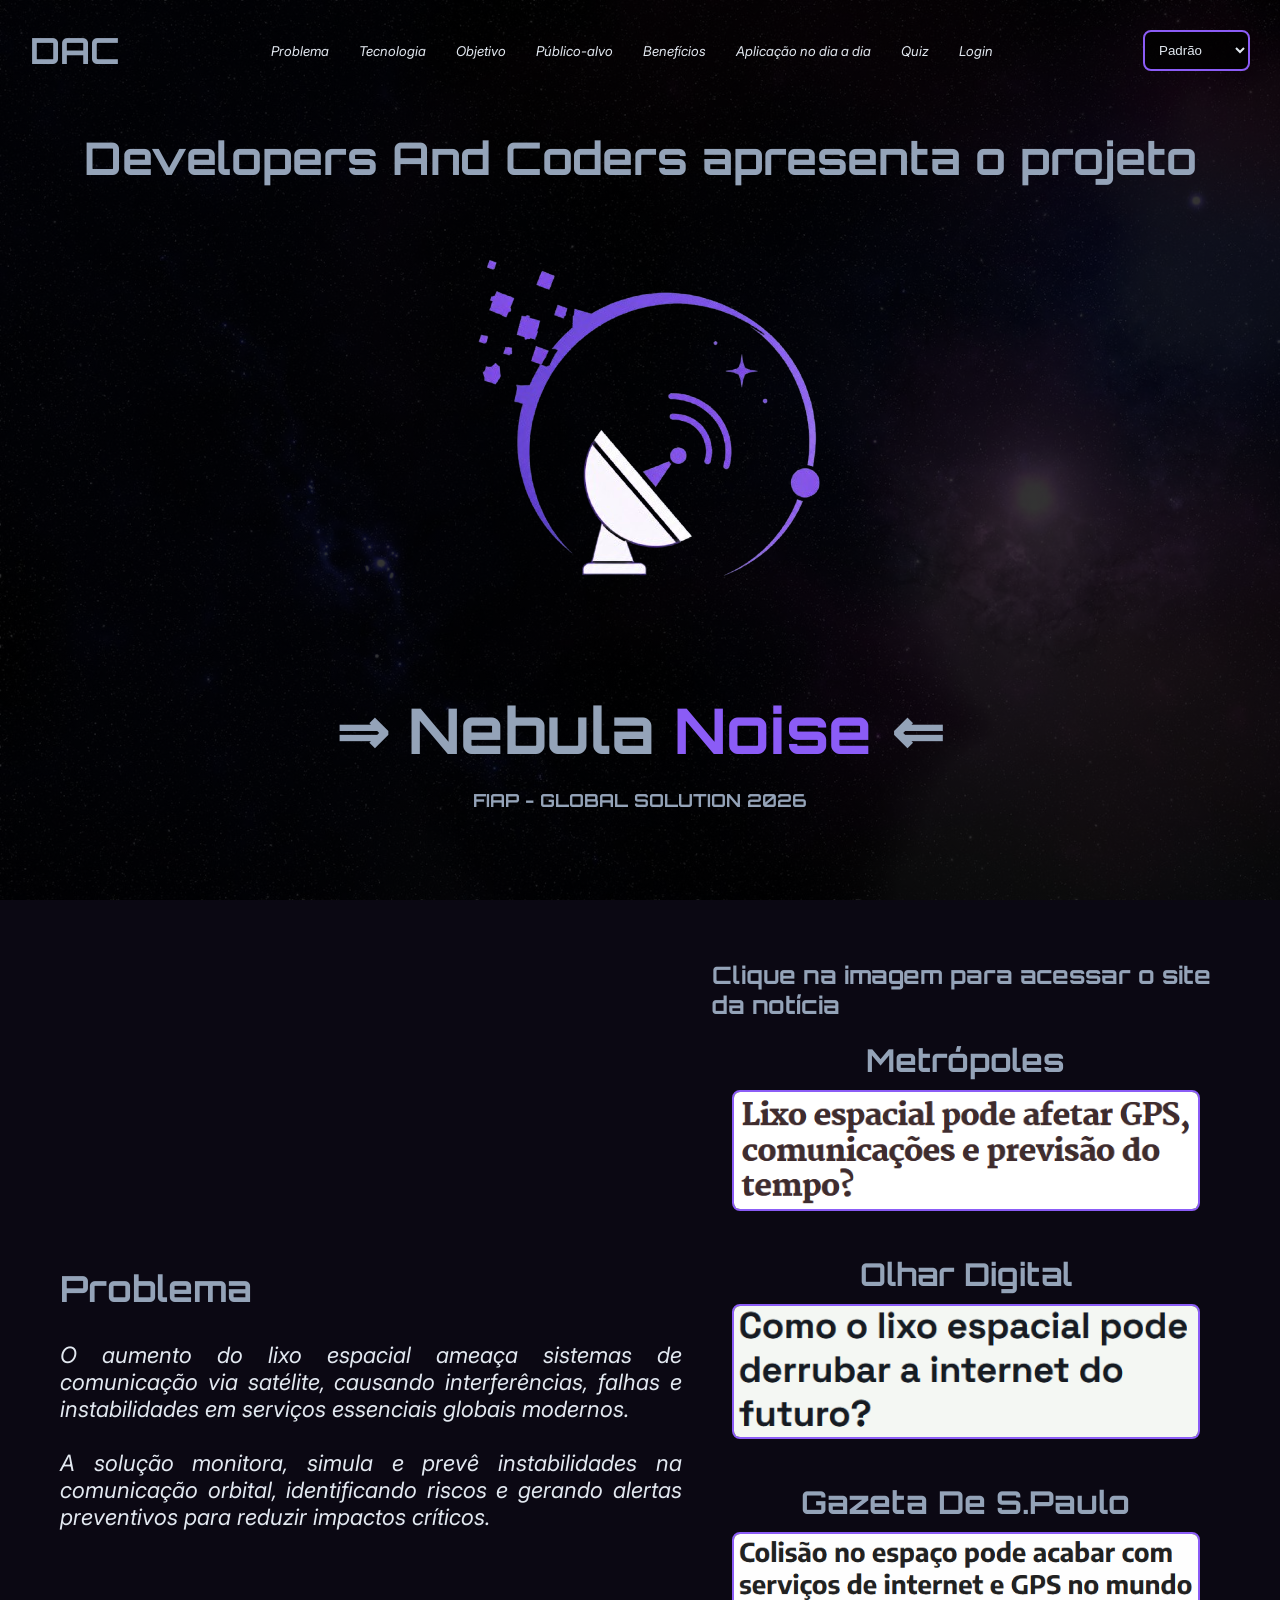
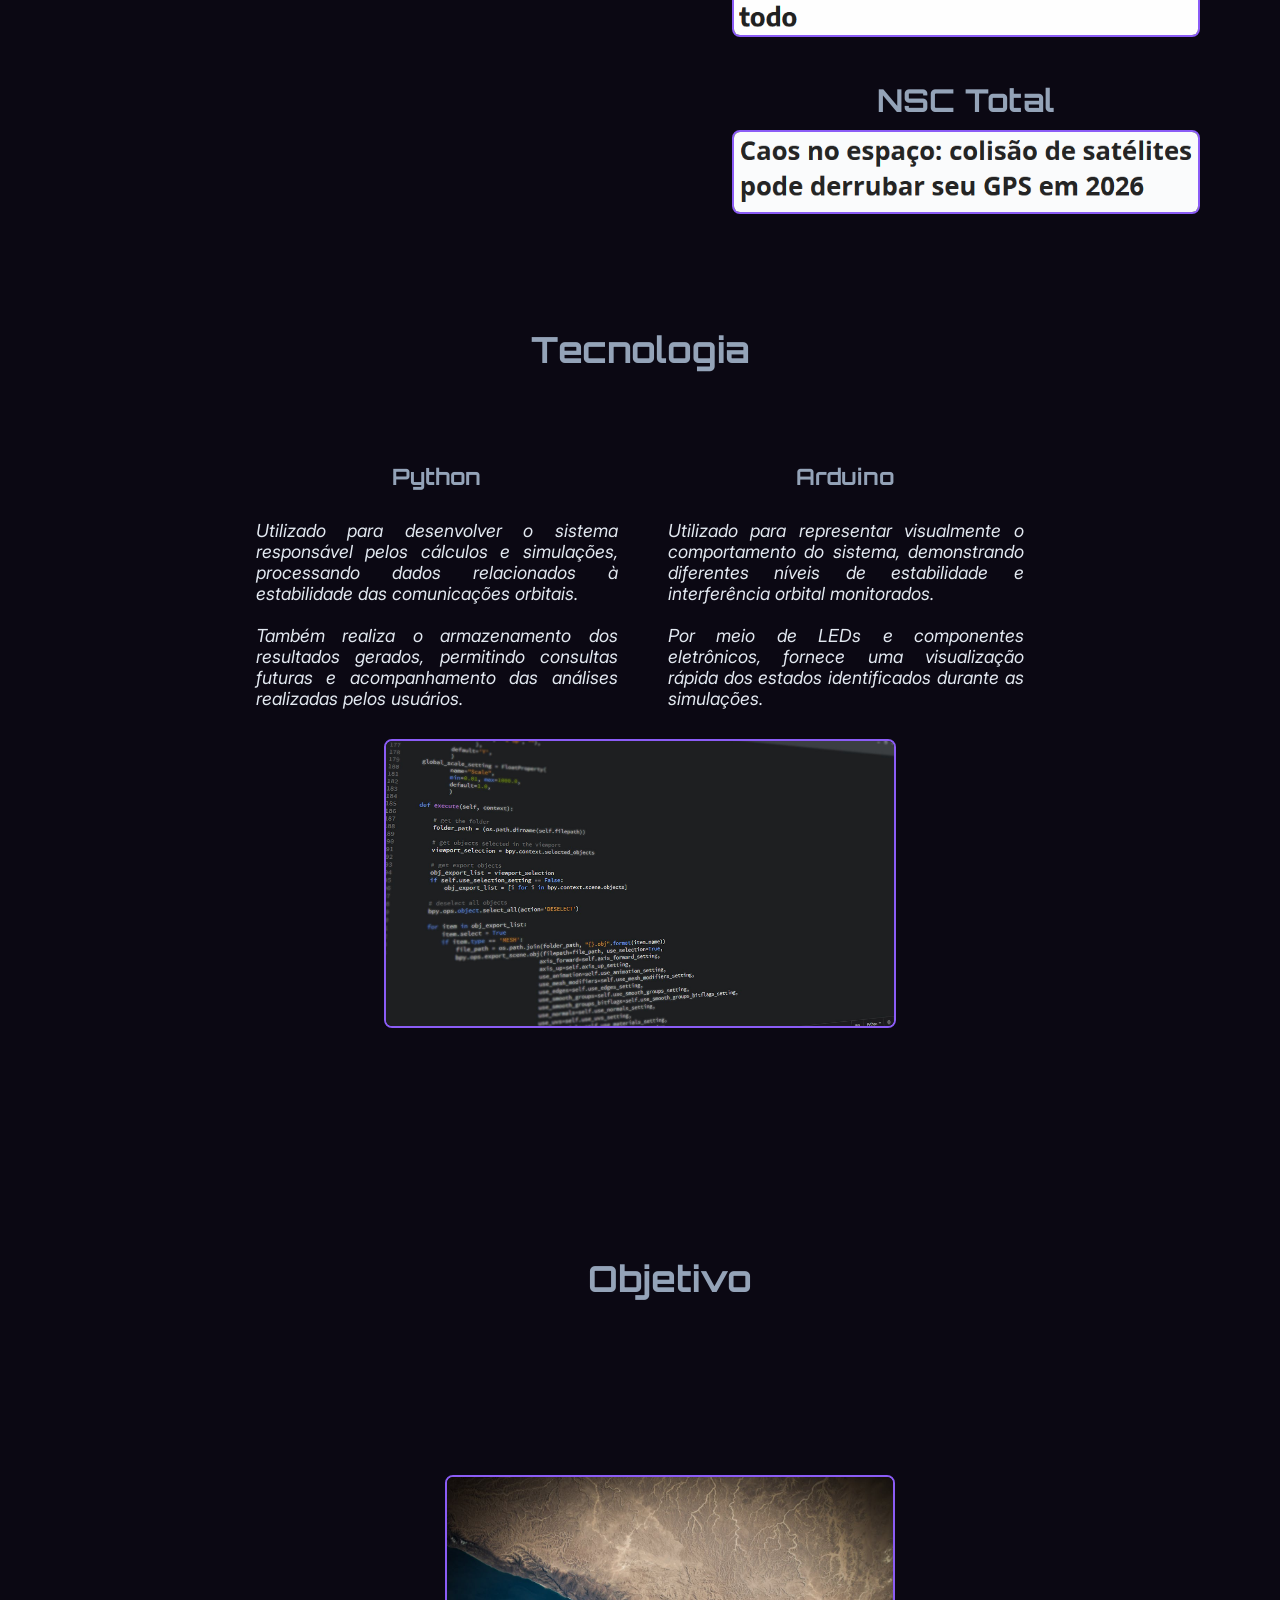
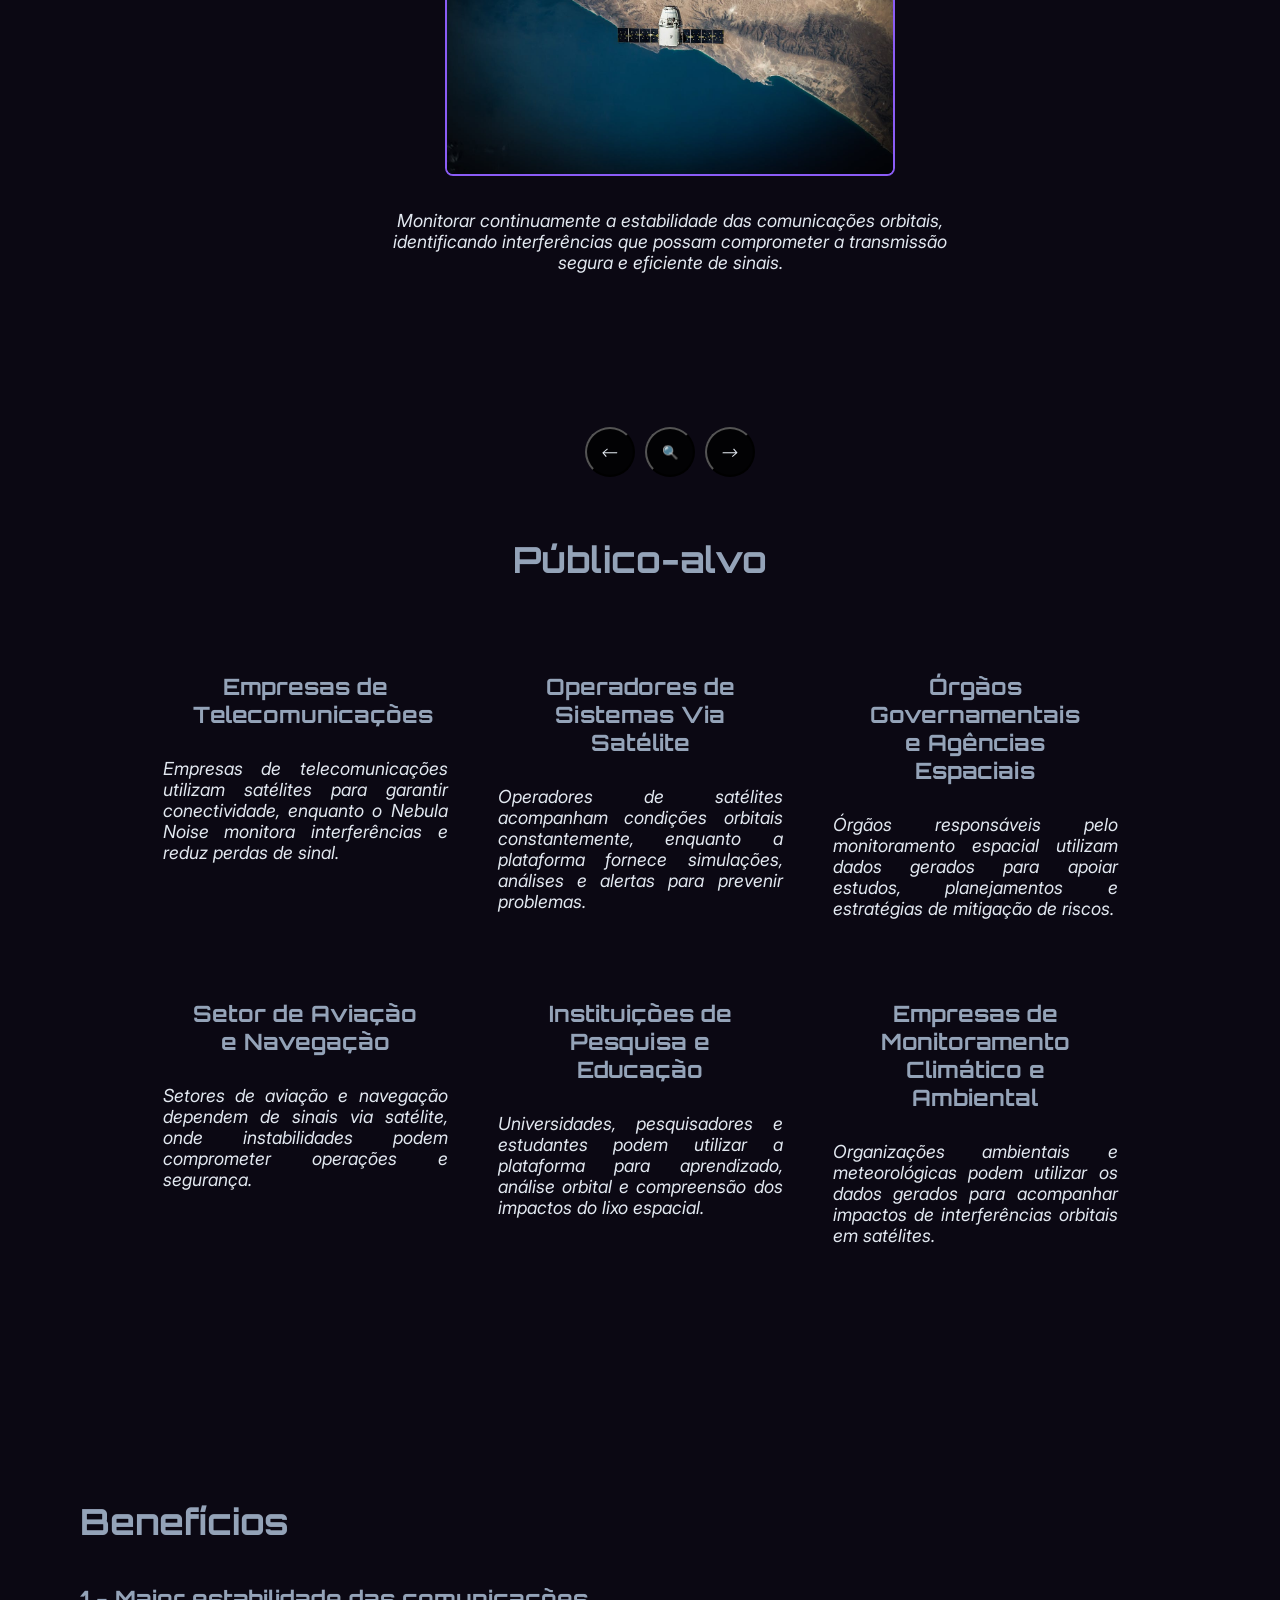
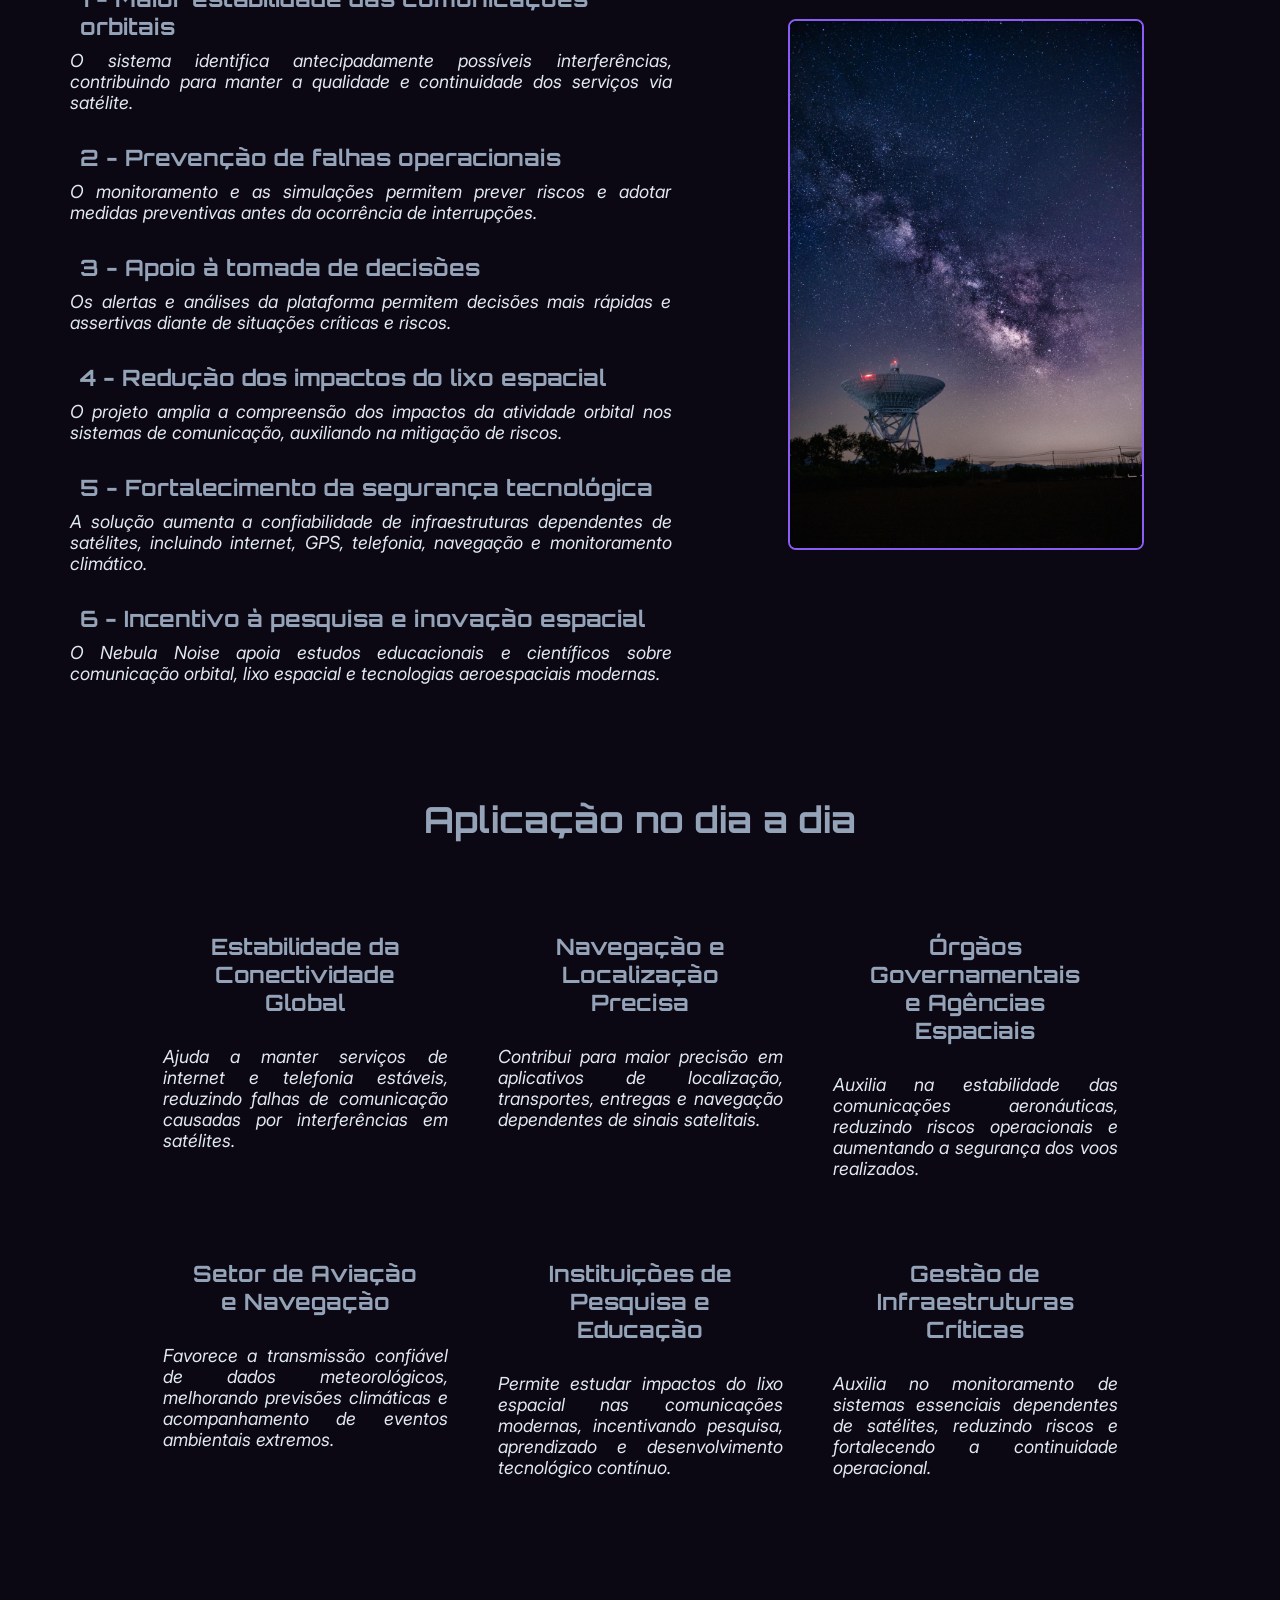
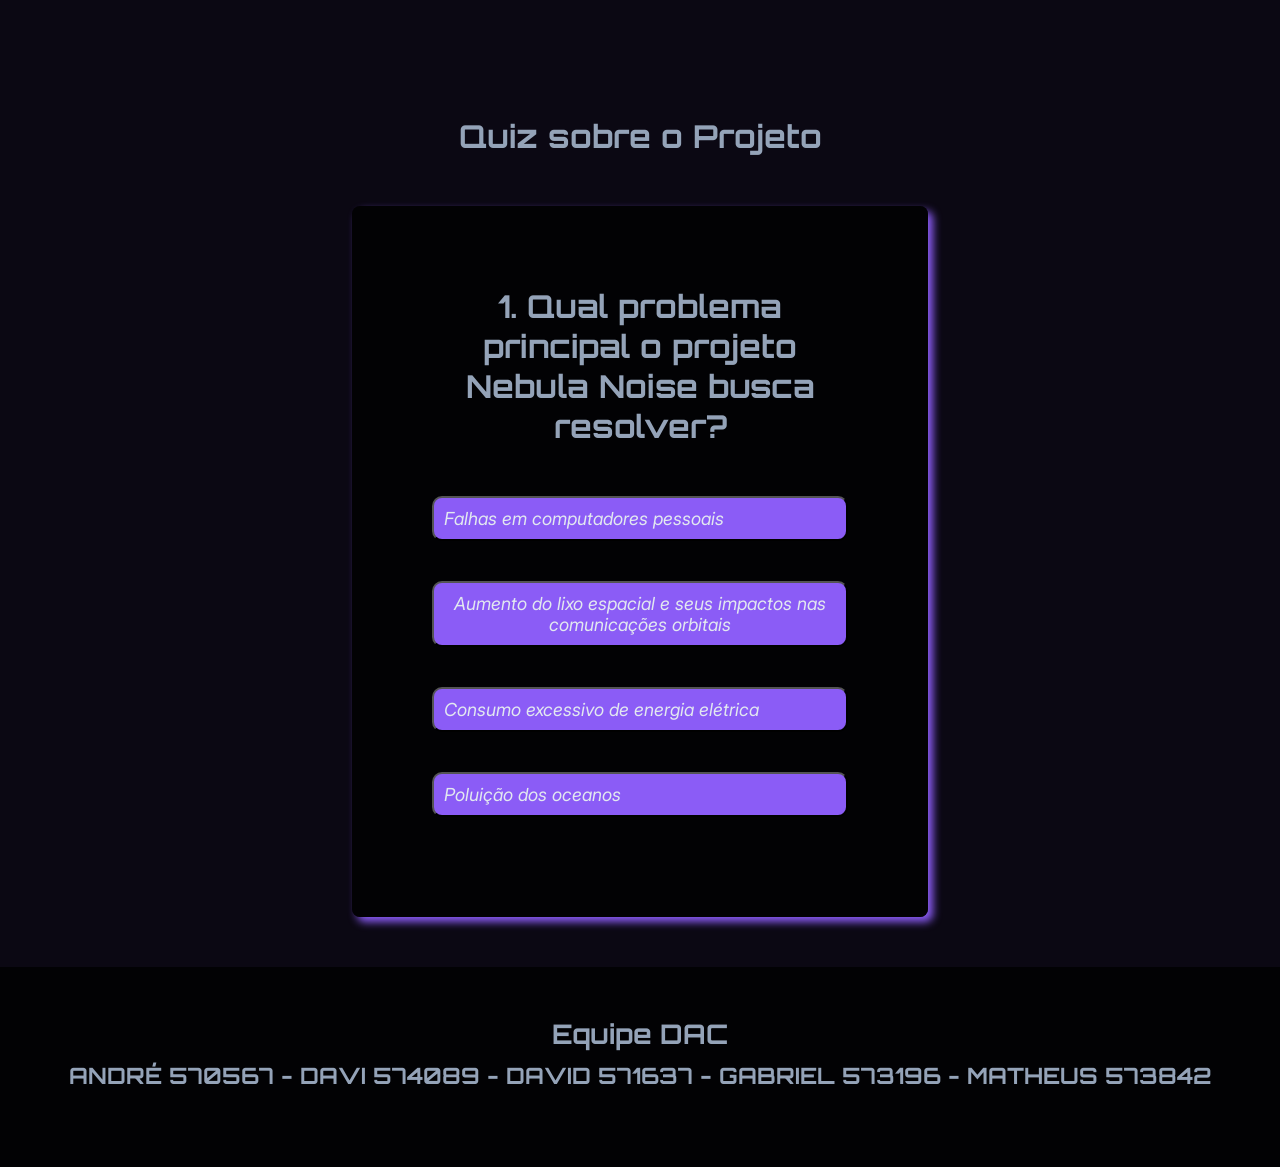
<file: index.html>
<!DOCTYPE html>
<html lang="pt-br">
<head>
    <meta charset="UTF-8">
    <meta name="viewport" content="width=device-width, initial-scale=1.0">
    <link rel="stylesheet" href="./css/style.css">
    <link rel="shortcut icon" href="./image/nebula_icon.png" type="image/x-icon">
    <title>Nebula Noise</title>
</head>
<body>
    <section id="hero">
        <header class="hero-header">
            <h1>DAC</h1>
            <nav class="nav-header">
                <ul class="nav-header-menu">
                    <li><a href="#problem">Problema</a></li>
                    <li><a href="#technology">Tecnologia</a></li>
                    <li><a href="#objective">Objetivo</a></li>
                    <li><a href="#target-audience">Público-alvo</a></li>
                    <li><a href="#benefit">Benefícios</a></li>
                    <li><a href="#application">Aplicação no dia a dia</a></li>
                    <li><a href="#quiz">Quiz</a></li>
                    <li><a href="login.html">Login</a></li>
                </ul>
            </nav>
            <div class="theme-switcher">
                <select id="theme-select">
                    <option value="default">Padrão</option>
                    <option value="light">Claro</option>
                    <option value="alt">Alternativo</option>
                </select>
            </div>
        </header>
        <div class="hero-home">
            <h2 class="title-hero">Developers And Coders apresenta o projeto</h2>
            <img src="./image/nebula_logo.png" alt="an antenna receiving purple signals, logo of the project">
            <h1>
                ⇒
                <span class="nebula-color">Nebula</span>
                <span class="noise-color">Noise</span>
                ⇐
            </h1>
            <h2 class="sub-title-hero">FIAP - GLOBAL SOLUTION 2026</h2>
        </div>

    </section>

    <section id="problem">
        <div class="explain-problem">
            <h2>Problema</h2>
            <p>
                O aumento do lixo espacial ameaça sistemas de comunicação via satélite, causando interferências, falhas e instabilidades em serviços essenciais globais modernos.
                <br><br>
                A solução monitora, simula e prevê instabilidades na comunicação orbital, identificando riscos e gerando alertas preventivos para reduzir impactos críticos.
            </p>
        </div>
        <div class="news-problem">
            <h2>Clique na imagem para acessar o site da notícia</h2>
            <div class="image-news">
                <h2>Metrópoles</h2>
                <a href="https://www.metropoles.com/ciencia/lixo-espacial-afeta-gps-e-previsao-tempo" id="news-link" target="_blank">
                        <img src="./image/metropoles_news.png" alt="A Metropoles news about space debris">
                </a>
            </div>

            <div class="image-news">
                <h2>Olhar Digital</h2>
                <a href="https://olhardigital.com.br/2025/12/17/curiosidades/como-o-lixo-espacial-pode-derrubar-a-internet-do-futuro/#google_vignette" id="news-link" target="_blank">
                    <img src="./image/orbital_digital_news.png" alt="An Olhar digital news about space debris">
                </a>
            </div>

            <div class="image-news">
                <h2>Gazeta De S.Paulo</h2>
                <a href="https://www.gazetasp.com.br/gazeta-mais/colisao-no-espaco-pode-acabar-com-servicos-de-internet-e-gps-no-mundo/" id="news-link" target="_blank">
                    <img src="./image/gazeta_sp_news.png" alt="A Gazeta São Paulo news about space debris">
                </a>
            </div>

            <div class="image-news">
                <h2>NSC Total</h2>
                <a href="https://www.nsctotal.com.br/noticias/caos-no-espaco-colisao-de-satelites-pode-derrubar-seu-gps-em-2026" id="news-link" target="_blank">
                    <img src="./image/nsc_news.png" alt="A NSC Total news about space debris">
                </a>
            </div>
        </div>
    </section>

    <section id="technology">
        <h2>Tecnologia</h2>
        <div class="explain-technology">
            <div class="explain-technology-item">
            <h2>Python</h2>
            <p>
                Utilizado para desenvolver o sistema responsável pelos cálculos e simulações, processando dados relacionados à estabilidade das comunicações orbitais. 
                <br><br>
                Também realiza o armazenamento dos resultados gerados, permitindo consultas futuras e acompanhamento das análises realizadas pelos usuários.
            </p>
            </div>

            <div class="explain-technology-item">
            <h2>Arduino</h2>
            <p>
                Utilizado para representar visualmente o comportamento do sistema, demonstrando diferentes níveis de estabilidade e interferência orbital monitorados. 
                <br><br>
                Por meio de LEDs e componentes eletrônicos, fornece uma visualização rápida dos estados identificados durante as simulações. 
            </p>
            </div>
        </div>
        <div class="image-tecnology">
            <img src="./image/technology.jpg" alt="a Python code being written">
        </div>
    </section>

    <section id="objective">
        <h2>Objetivo</h2>
            <div class="card-objective-item">
                <img src="./image/satellite.jpg" alt="a satellite flying over the Earth">
                <p>
                    Monitorar continuamente a estabilidade das comunicações orbitais, identificando interferências que possam comprometer a transmissão segura e eficiente de sinais.
                </p>
            </div>

            <div class="card-objective-item">
                <img src="./image/simulation.png" alt="a screen showing how the stage simulation works">
                <p>
                    Simular cenários de interferência espacial, avaliando impactos do lixo orbital na qualidade e confiabilidade das comunicações via satélite.
                </p>
            </div>

            <div class="card-objective-item">
                <img src="./image/lost_signal.png" alt="a monitor screen showing a lost connection">
                <p>
                    Prever riscos de instabilidade nos sistemas monitorados, utilizando análises de dados para antecipar falhas e interrupções em serviços essenciais.
                </p>
            </div>

            <div class="card-objective-item">
                <img src="./image/alert_operators.png" alt="the vision of how it will be shown to the operators">
                <p>
                    Gerar alertas preventivos em tempo real, permitindo rápida identificação de situações críticas e adoção de medidas adequadas.
                </p>
            </div>

            <div class="card-objective-item">
                <img src="./image/security.png" alt="a secure connection between satellites, antennas and system">
                <p>
                    Contribuir para a segurança das comunicações orbitais, fortalecendo a confiabilidade de serviços essenciais dependentes de tecnologias satelitais modernas.
                </p>
            </div>
            <div class="button-click">
                <button id="prev-btn">⟵</button>
                <button id="choose-btn">🔍</button>
                <button id="next-btn">⟶</button>
            </div>
    </section>

    <section id="target-audience">
        <h2>Público-alvo</h2>
        <div class="card-target-audience">
            <div class="card-target-audience-item">
                <h2>
                    Empresas de Telecomunicações
                </h2>
                <p>
                    Empresas de telecomunicações utilizam satélites para garantir conectividade, enquanto o Nebula Noise monitora interferências e reduz perdas de sinal.
                </p>
            </div>

            <div class="card-target-audience-item">
                <h2>
                    Operadores de Sistemas Via Satélite
                </h2>
                <p>
                    Operadores de satélites acompanham condições orbitais constantemente, enquanto a plataforma fornece simulações, análises e alertas para prevenir problemas.
                </p>
            </div>

            <div class="card-target-audience-item">
                <h2>
                    Órgãos Governamentais e Agências Espaciais
                </h2>
                <p>
                    Órgãos responsáveis pelo monitoramento espacial utilizam dados gerados para apoiar estudos, planejamentos e estratégias de mitigação de riscos.
                </p>
            </div>

            <div class="card-target-audience-item">
                <h2>
                    Setor de Aviação e Navegação
                </h2>
                <p>
                    Setores de aviação e navegação dependem de sinais via satélite, onde instabilidades podem comprometer operações e segurança.
                </p>
            </div>

            <div class="card-target-audience-item">
                <h2>
                    Instituições de Pesquisa e Educação
                </h2>
                <p>
                    Universidades, pesquisadores e estudantes podem utilizar a plataforma para aprendizado, análise orbital e compreensão dos impactos do lixo espacial.
                </p>
            </div>
            <div class="card-target-audience-item">
                <h2>
                    Empresas de Monitoramento Climático e Ambiental
                </h2>
                <p>
                    Organizações ambientais e meteorológicas podem utilizar os dados gerados para acompanhar impactos de interferências orbitais em satélites.
                </p>
            </div>              
        </div>

    </section>

    <section id="benefit">
        <div class="explain-benefit">
            <h2>Benefícios</h2>
            <div class="explain-benefit-item">
                <h2>
                    1 - Maior estabilidade das comunicações orbitais
                </h2>
                <p>
                    O sistema identifica antecipadamente possíveis interferências, contribuindo para manter a qualidade e continuidade dos serviços via satélite.
                </p>
            </div>

            <div class="explain-benefit-item">
                <h2>
                    2 - Prevenção de falhas operacionais
                </h2>
                <p>
                    O monitoramento e as simulações permitem prever riscos e adotar medidas preventivas antes da ocorrência de interrupções.
                </p>
            </div>

            <div class="explain-benefit-item">
                <h2>
                    3 - Apoio à tomada de decisões
                </h2>
                <p>
                    Os alertas e análises da plataforma permitem decisões mais rápidas e assertivas diante de situações críticas e riscos.
                </p>
            </div>

            <div class="explain-benefit-item">
                <h2>
                    4 - Redução dos impactos do lixo espacial
                </h2>
                <p>
                    O projeto amplia a compreensão dos impactos da atividade orbital nos sistemas de comunicação, auxiliando na mitigação de riscos.
                </p>
            </div>

            <div class="explain-benefit-item">
                <h2>
                    5 - Fortalecimento da segurança tecnológica
                </h2>
                <p>
                    A solução aumenta a confiabilidade de infraestruturas dependentes de satélites, incluindo internet, GPS, telefonia, navegação e monitoramento climático.
                </p>
            </div>

            <div class="explain-benefit-item">
                <h2>
                    6 - Incentivo à pesquisa e inovação espacial
                </h2>
                <p>
                    O Nebula Noise apoia estudos educacionais e científicos sobre comunicação orbital, lixo espacial e tecnologias aeroespaciais modernas.
                </p>
            </div>
        </div>
        <div class="image-benefit">
            <img src="./image/satellite_benefits.jpg" alt="a satellite and a starry night sky">
        </div>
    </section>

    <section id="application">
        <h2>Aplicação no dia a dia</h2>
        <div class="card-application">
            <div class="card-application-item">
                <h2>
                    Estabilidade da Conectividade Global
                </h2>
                <p>
                    Ajuda a manter serviços de internet e telefonia estáveis, reduzindo falhas de comunicação causadas por interferências em satélites.
                </p>
            </div>

            <div class="card-application-item">
                <h2>
                    Navegação e Localização Precisa
                </h2>
                <p>
                    Contribui para maior precisão em aplicativos de localização, transportes, entregas e navegação dependentes de sinais satelitais.
                </p>
            </div>

            <div class="card-application-item">
                <h2>
                    Órgãos Governamentais e Agências Espaciais
                </h2>
                <p>
                    Auxilia na estabilidade das comunicações aeronáuticas, reduzindo riscos operacionais e aumentando a segurança dos voos realizados.
                </p>
            </div>

            <div class="card-application-item">
                <h2>
                    Setor de Aviação e Navegação
                </h2>
                <p>
                    Favorece a transmissão confiável de dados meteorológicos, melhorando previsões climáticas e acompanhamento de eventos ambientais extremos.
                </p>
            </div>

            <div class="card-application-item">
                <h2>
                    Instituições de Pesquisa e Educação
                </h2>
                <p>
                    Permite estudar impactos do lixo espacial nas comunicações modernas, incentivando pesquisa, aprendizado e desenvolvimento tecnológico contínuo.
                </p>
            </div>
            <div class="card-application-item">
                <h2>
                    Gestão de Infraestruturas Críticas
                </h2>
                <p>
                    Auxilia no monitoramento de sistemas essenciais dependentes de satélites, reduzindo riscos e fortalecendo a continuidade operacional.
                </p>
            </div>
    </section>

    <section id="quiz">
        <h2>Quiz sobre o Projeto</h2>
        <div class="project-quiz">
            <div class="question-quiz">
                <h2 id="title-question"></h2>
                <div id="answer-question-btn">
                    <button class="option-question-btn"></button>    
                    
                    <button class="option-question-btn"></button>

                    <button class="option-question-btn"></button>
                        
                    <button class="option-question-btn"></button>
                </div>
                <button id="next-question-btn"></button>
            </div>
        </div>
    </section>

        <footer>
            <h1>Equipe DAC</h1>
            <h2>ANDRÉ 570567 - DAVI 574089 - DAVID 571637 - GABRIEL 573196 - MATHEUS 573842</h2>
        </footer>
    
    <script type="module" src="./script/scripts.js"></script>
</body>
</html>
</file>
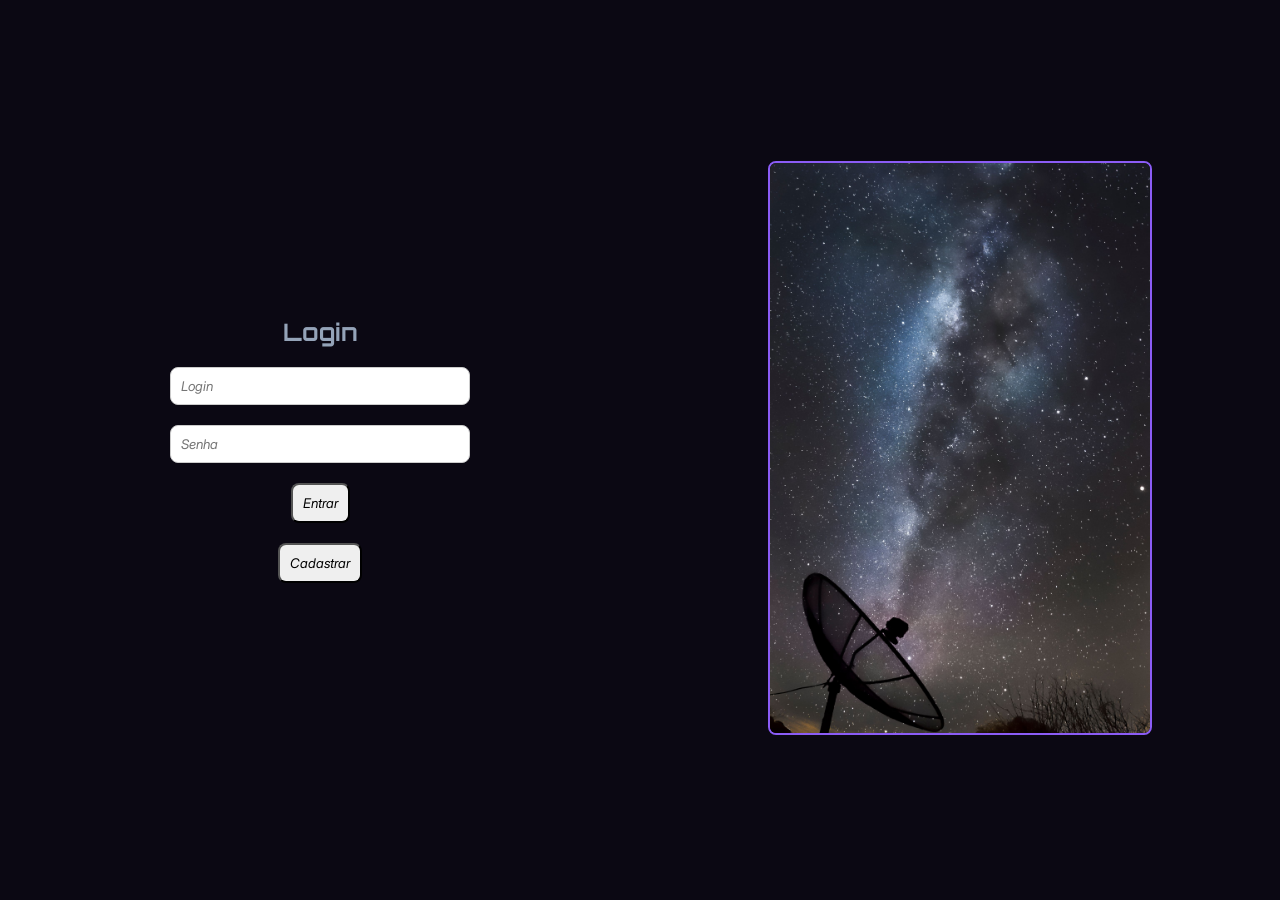
<file: login.html>
<!DOCTYPE html>
<html lang="pt-br">
<head>
    <meta charset="UTF-8">
    <meta name="viewport" content="width=device-width, initial-scale=1.0">
    <title>Login - Nebula Noise</title>
    <link rel="stylesheet" href="./css/style.css">
    <link rel="shortcut icon" href="./image/nebula_icon.png" type="image/x-icon">
</head>
<body>
        <div id="login">
            <div id="box-login">
                <h2>Login</h2>
                <input type="text" id="user" placeholder="Login">
                <input type="password" id="password" placeholder="Senha">

                <button onclick="login()">Entrar</button>
                <button onclick="register()">Cadastrar</button>
            </div>
            <div id="image-login">
                <img src="./image/antenna.jpg" alt="antenna with starry sky">
            </div>
        </div>

    <script src="./script/login.js"></script>
</body>
</html>
</file>
<file: css/style.css>
* {
    margin: 0px;
    padding: 0px;
    box-sizing: border-box;
}

@font-face {
    font-family: Inter-Italic;
    src: url(../font/Inter_28pt-Italic.ttf);
}

@font-face {
    font-family: Orbitron-Bold;
    src: url(../font/Orbitron-Bold.ttf);
}

:root {
    --spacing-sm:10px;
    --spacing-md:20px;
    --spacing-lg:30px;
    --spacing-xl:50px;
    --color-primary: #8B5CF6;
    --color-overlay: #000000cc;
    --color-background: #0b0813;
    --color-text: #E2E8F0;
    --color-tertiary:#94A3B8;
    --color-green: #55af61;
    --color-red: #af5855;
}

:root.theme-light {
    --color-primary: #7C3AED;
    --color-background: #f0f0f0;
    --color-text: #1a1a2e;
    --color-tertiary: #4B5563;
    --color-overlay: #ffffffcc;
}

:root.theme-alt {
    --color-primary: #F97316;
    --color-background: #1a0a00;
    --color-text: #FEF3C7;
    --color-tertiary: #FDBA74;
    --color-overlay: #000000cc;
}

body {
    background-color: var(--color-background);
    overflow-x: hidden;
}

html {
    scroll-behavior: smooth;
    font-family: 'Inter-Italic';
    overflow-x: hidden;
}

ul {
    list-style: none;
}

a {
    text-decoration: none;
    font-weight: 400;
    color: var(--color-text);
    font-size: 1.5vmin;
}

p {
    color: var(--color-text);
    font-size: 2.5vmin;
    text-align: justify;
}

option {
    color: var(--color-text);
    font-size: 1.5vmin;
    text-align: justify;
    font-family: 'Inter-Italic';
}

input, button {
    font-family: 'Inter-Italic';
}

h1, h2 {
    color: var(--color-tertiary);
    font-family: Orbitron-Bold;
}

#hero {
    height: 100dvh;
    background-image: linear-gradient(to top, var(--color-overlay), var(--color-overlay)),
    url(../image/background_home.jpg);
    background-repeat: no-repeat;
    background-size: cover;
    background-attachment: fixed;

    .hero-home {
        text-align: center;

        .title-hero {
            padding-top: var(--spacing-lg);
            font-size: 5vmin;
        }

        h1 {
            font-size: 7vmin;
            
            .noise-color {
                color: var(--color-primary);
            }
        }

        .sub-title-hero {
            padding-top: var(--spacing-md);
            font-size: 2vmin;
        }        
    }

    .hero-header {
        height: 100px;
        display: flex;
        flex-direction: row;
        align-items: center;
        justify-content: space-between;
        padding-inline: var(--spacing-lg);

        h1 {
            font-size: 4vmin;
        }

        .nav-header-menu {
            display: flex;
            gap: var(--spacing-lg);

            a {
                transition: .5s;

                &:hover {
                    color: var(--color-tertiary);
                }
            }            
        }

        .theme-switcher {
            #theme-select {
                background-color: var(--color-overlay);
                color: var(--color-text);
                border-radius: 8px;
                border: 2px solid var(--color-primary);
                padding: var(--spacing-sm);
            }
        }
    }
}

#login {
    height: 100vh;
    display: flex;
    flex-direction: row;
    justify-content: center;
    align-items: center;

    #box-login {
        width: 60%;
        display: flex;
        flex-direction: column;
        align-items: center;
        gap: var(--spacing-md);
        background-color: var(--color-white);
        padding: var(--spacing-lg);
        width: 100%;
        max-width: 360px;
        min-width: 260px;
        margin: 0 auto;

        input {
            width: 100%;
            padding: var(--spacing-sm);
            border: 1px solid #ccc;
            border-radius: 8px;
        }

        button {
            padding: var(--spacing-sm);
            border-radius: 8px;
            transition: .5s;

            &:hover {
                scale: 1.05;
            }
        }
    }

    #image-login {
        width: 50%;
        text-align: center;

        img {
            width: 60%;
            border: 2px solid var(--color-primary);
            border-radius: 8px;
            transition: .5s;

            &:hover {
                scale:1.05;
            }
        }
    }
}

#problem {
    display: flex;
    align-items: center;
    gap: var(--spacing-lg);
    padding: var(--spacing-lg);
    margin: var(--spacing-lg);
    overflow: hidden;

    .explain-problem {
        width: 55%;
        display: flex;
        flex-direction: column;
        gap: var(--spacing-lg);

        h2 {
            font-size: 4vmin;
        }
    }

    .news-problem {
        width: 45%;
        display: flex;
        flex-direction: column;
        align-items: center;
        overflow: hidden;

        .image-news {
            text-align: center;
            display: flex;
            flex-direction: column;
            padding: var(--spacing-md);
            overflow: hidden;

            h2 {
                font-size: 3.5vmin;
                padding-bottom: var(--spacing-sm);
            }

            img {
                width: 100%;        
                max-width: 100%;   
                height: auto;       
                border: 2px solid var(--color-primary);
                border-radius: 8px;
                transition: .5s;

                &:hover {
                    scale: 1.1;
                    border: 5px solid var(--color-tertiary);
                }
            }
        }
    }
}

#technology {
    height: 100dvh;
    background-image: linear-gradient(to top, var(--color-overlay), var(--color-overlay)),
    url(../image/background_technology.jpg);
    background-repeat: no-repeat;
    background-size: cover;
    background-attachment: fixed;
    display: flex;
    flex-direction: column;
    min-height: 100vh;
    align-items: center;

    h2 {
        font-size: 4vmin;
        text-align: center;
        padding: var(--spacing-lg);
    }

    .explain-technology {
        display:flex;
        flex-direction: row;
        gap: var(--spacing-xl);
        justify-content: center;
        margin: var(--spacing-lg);
        width: 60%;


        .explain-technology-item {
            h2 {
                font-size: 2.5vmin;
            }

            p{
                font-size: 2vmin;
            }
        }
    }

    .image-tecnology {
        width: 40%;

        img {
            text-align: center;
            width: 100%;
            border: 2px solid var(--color-primary);
            border-radius: 8px;
            transition: .5s;
            
            &:hover {
                scale: 1.05;
            }
        }
    }
}

#objective {   
    margin-inline: var(--spacing-lg);
    margin-top: var(--spacing-sm);
    width: 100%;
    display: flex;
    flex-direction: row;
    align-items: center;
    justify-content: center;
    gap: var(--spacing-sm);
    flex-wrap: wrap;
    align-items: center;
    
    h2 {
        font-size: 4vmin;
        width: 100%;
        text-align: center;
        padding: var(--spacing-md);
    }

    .card-objective-item {
        width: 50%;
        min-height: 550px;
        padding: var(--spacing-md);
        display: flex;
        flex-direction: column;
        align-items: center;
        justify-content: center;
        gap: var(--spacing-md);
        text-align: center;
        margin-block: var(--spacing-sm);
        display: none;

        &.active {
            display: flex;
        }

        p {
            width: 100%;
            font-size: 2vmin;
            text-align: center;
        }

        img {
            width: 75%;
            height: auto;
            border-radius: 1.6dvh;
            display: block;
            margin-bottom: 1.5dvh;
            border: 2px solid var(--color-primary);
            border-radius: 8px;
            transition: .5s;

            &:hover {
                scale: 1.05;
            }
        }
    }

    .button-click {
        flex-basis: 100%;
        display: flex;
        justify-content: center;
        gap: var(--spacing-sm);

        #prev-btn,#choose-btn,#next-btn {
            background: var(--color-overlay);
            color: var(--color-text);
            border-radius: 50%;
            transition: 0.3s;
            width: var(--spacing-xl);
            height: var(--spacing-xl);
            display: flex;
            align-items: center;
            justify-content: center;
            gap: var(--spacing-md);

            &:hover {
                background-color: var(--color-tertiary);
                color: var(--color-overlay);
            }
        }
    }
}

#target-audience {
    height: 100dvh;
    background-image: linear-gradient(to top, var(--color-overlay), var(--color-overlay)),
    url(../image/background_target.jpg);
    background-repeat: no-repeat;
    background-size: cover;
    background-attachment: fixed;
    
    h2 {
        font-size: 4vmin;
        text-align: center;
        padding: var(--spacing-lg);
    }

    .card-target-audience {
        display:flex;
        flex-direction: row;
        flex-wrap: wrap;
        gap: var(--spacing-xl);
        justify-content: center;
        margin: var(--spacing-lg);


        .card-target-audience-item {
            flex: 1 1 calc(25% - var(--spacing-md));
            max-width: calc(25% - var(--spacing-md));

            h2 {
                font-size: 2.5vmin;
            }

            p{
                font-size: 2vmin;
            }
        }

    }

}

#benefit {
    display: flex;
    align-items: center;
    gap: var(--spacing-lg);
    padding: var(--spacing-lg);
    margin: var(--spacing-lg);

    h2 {
        font-size: 4vmin;
        padding: var(--spacing-md);
    }

    .explain-benefit {
        width: 55%;

        .explain-benefit-item {
            display: flex;
            flex-direction: column;
            padding: var(--spacing-sm);

            h2 {
                font-size: 2.5vmin;
                padding: var(--spacing-sm);
            }

            p {
                font-size: 2vmin ;
            }

        }
    }

    .image-benefit {
        width: 45%;
        text-align: center;
        

        img {
            width: 70%;
            height: auto;
            border: 2px solid var(--color-primary);
            border-radius: 8px;
            transition: .5s;

            &:hover {
                scale: 1.05;
            }
        }
    }
}

#application {
    height: 100dvh;
    background-image: linear-gradient(to top, var(--color-overlay), var(--color-overlay)),
    url(../image/background_application.jpg);
    background-repeat: no-repeat;
    background-size: cover;
    background-attachment: fixed;
    display: flex;
    flex-direction: column;
    min-height: 100vh;

    h2 {
        font-size: 4vmin;
        text-align: center;
        padding: var(--spacing-lg);
    }
    .card-application {
        display:flex;
        flex-direction: row;
        flex-wrap: wrap;
        gap: var(--spacing-xl);
        justify-content: center;
        margin: var(--spacing-lg);


        .card-application-item {
            flex: 1 1 calc(25% - var(--spacing-md));
            max-width: calc(25% - var(--spacing-md));

            h2 {
                font-size: 2.5vmin;
            }

            p{
                font-size: 2vmin;
            }
        }
    }
}

#quiz {
    display: flex;
    flex-direction: column;
    gap: var(--spacing-xl);
    justify-content: center;
    align-items: center;
    min-height: 100vh;

    h2 {
        font-size: 3.5vmin;
    }

    .project-quiz {
        width: 45%;
        background-color: var(--color-overlay);
        box-shadow: 5px 5px 8px var(--color-primary);
        padding: var(--spacing-xl); 
        border-radius: 8px;

        .question-quiz {
            display: flex;
            flex-direction: column;
            padding: var(--spacing-lg);

            #title-question {
                margin-bottom: var(--spacing-lg);
                text-align: center;

                h2 {
                    font-size: 2.5vmin;
                }
            }    
            
            #answer-question-btn {
                display: flex;
                flex-direction: column;
                align-items: center;

                .option-question-btn {
                    width: 100%;
                    display: flex;
                    flex-direction: column;
                    padding: var(--spacing-sm);
                    gap: var(--spacing-md);
                    margin-block: var(--spacing-md);
                    background-color: var(--color-primary);
                    color: var(--color-text);
                    border-radius: 10px;
                    font-size: 2vmin;
                    cursor: pointer;
                    transition: all .5s;

                    &.correct {
                        background-color: var(--color-green) !important;
                    }

                    &.incorrect {
                        background-color: var(--color-red) !important;
                    }

                    &:hover {
                        background-color: var(--color-tertiary);
                        color: var(--color-overlay);
                        scale: 1.02;
                    }
                }
            }

            #next-question-btn {
                margin-top: var(--spacing-lg);
                padding: var(--spacing-sm);
                border-radius: 10px;
                background-color: var(--color-primary);
                color: var(--color-text);
                font-size: 2vmin;
                cursor: pointer;
                transition: all .5s;
                display: none;

                &:hover {
                    background-color: var(--color-title);
                    color: var(--color-overlay);
                    scale: 1.02;
                }
            }
        }
    }
}

footer {
    height: 200px;
    padding: var(--spacing-xl);
    background-color: var(--color-overlay);
    text-align: center;

    h1 {
        font-size: 3vmin;
        margin-bottom: var(--spacing-sm);
    }

    h2 {
        font-size: 2.5vmin;
        margin-bottom: var(--spacing-sm);
    }
}

section {
    min-height: 100dvh;
}
</file>
